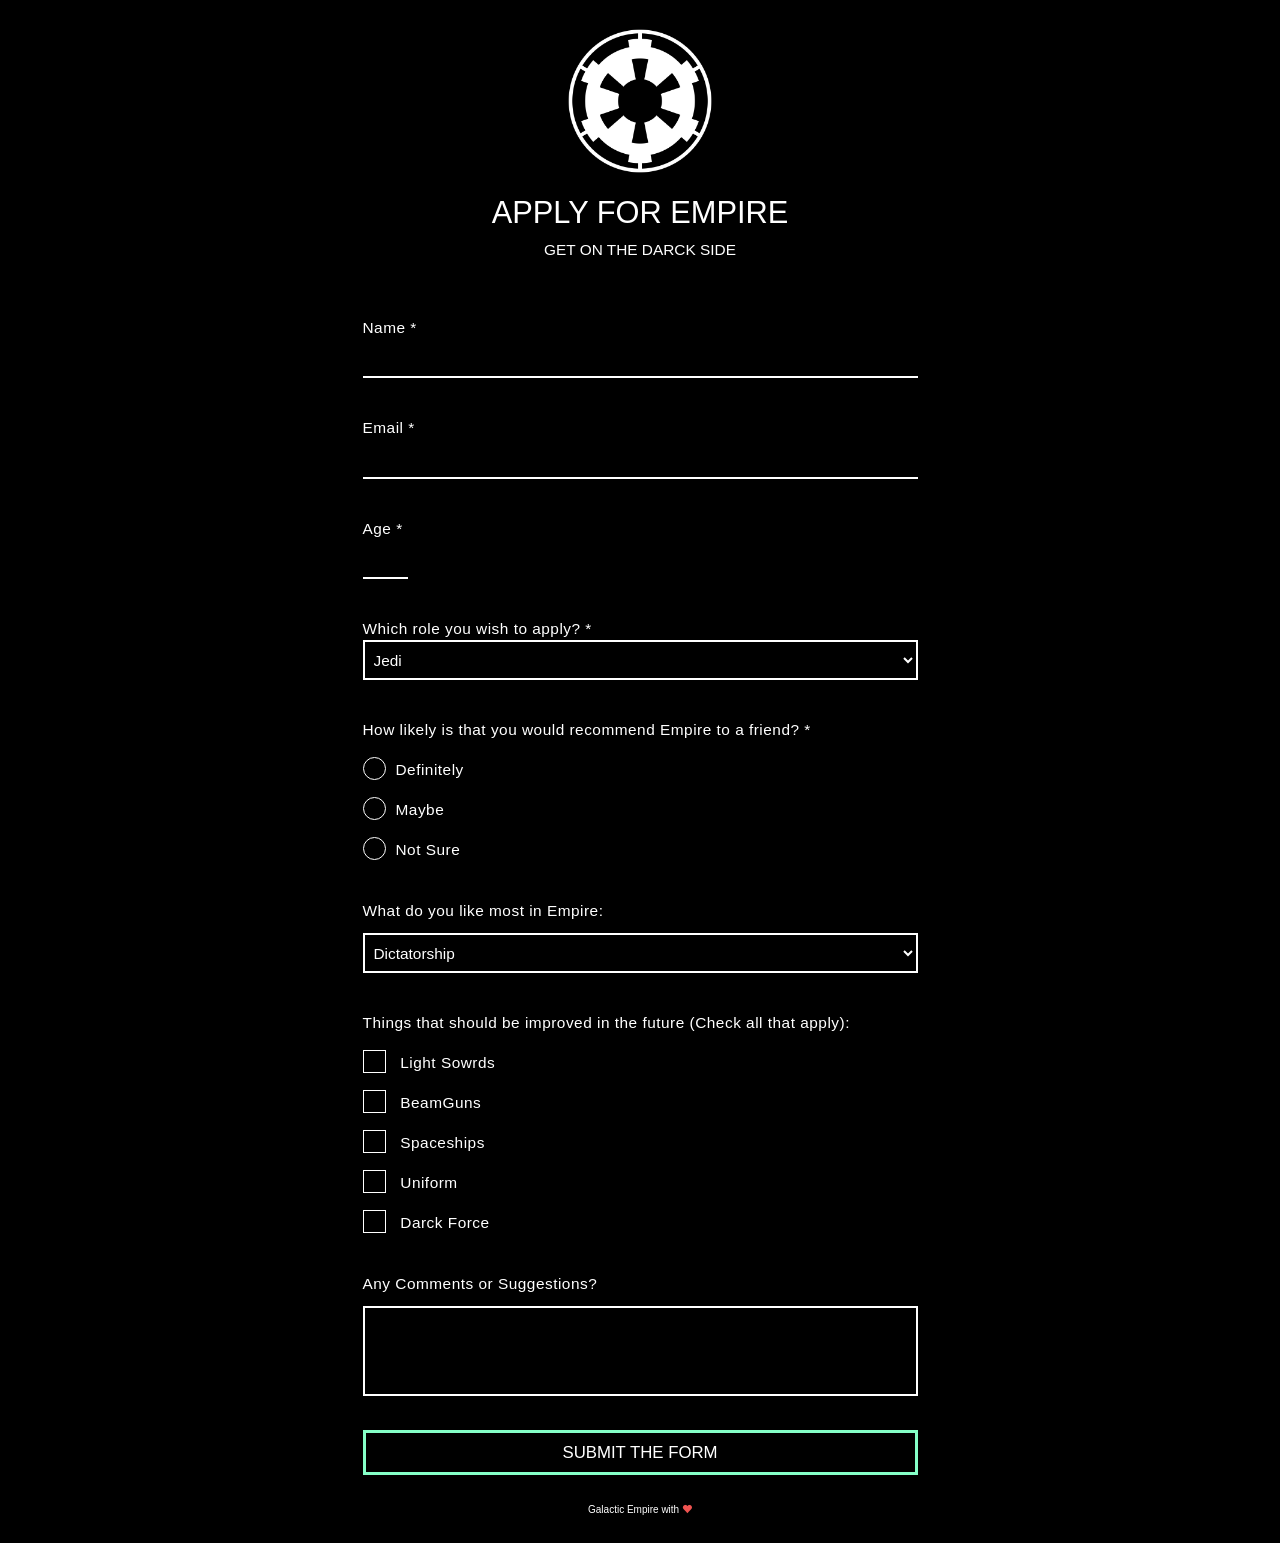
<file: index.html>
<!DOCTYPE html>
<html lang="en" dir="ltr">
  <head>
    <meta charset="utf-8">
    <link rel="stylesheet" href="https://fonts.googleapis.com/css?family=Source+Sans+Pro:200,300,400,600,700">
    <link rel="stylesheet" href="https://fonts.googleapis.com/css?family=Open+Sans:300,400,600,700,800">
    <link rel="stylesheet" href="https://maxcdn.bootstrapcdn.com/bootstrap/3.3.7/css/bootstrap.min.css">
    <link rel="stylesheet" href="form.css">

    <title></title>
  </head>
  <body>
    <main id="main" class="container">
      <div class="row">
        <div class="col-xs-12 col-lg-offset-3 col-lg-6">

          <div class="idiv">
            <img src="logo.png" class="img-responsive" alt="">
          </div>

          <div class="m-b-md text-center">
            <h1 id="title">Apply for Empire</h1>
            <p id="description" class="description text-center">
              GET ON THE DARCK SIDE
            </p>
          </div>

          <form id="survey-form" name="survey-form" action="form.html" method="get">
            <fieldset>
              <label for="name" id="name-label">
                Name *
                <input type="text" id="name" name="name" placeholder="Enter your name (required)" required value="">
              </label>
            </fieldset>

            <fieldset>
              <label for="email" id="email-label">
                Email *
                <input type="email" id="email" placeholder="Enter your email (required)" required name="email" value="">
              </label>
            </fieldset>

            <fieldset>
              <label for="number" id="number-lebel">
                Age *
                <input type="number" id="number" name="number"  min="8" max="112" placeholder="Enter your age (required)" required value="">
              </label>
            </fieldset>

            <fieldset>
              <label for="dropdown">
              Which role you wish to apply? *
              <select class="mt-xs" id="dropdown" name="dropdown">
                <option value="student">Jedi</option>
                <option value="ftlob">Solder</option>
                <option value="ftLerner">Commander</option>
                <option value="notSaying">Pilot</option>
                <option value="other">Other</option>
              </select>
              </label>
            </fieldset>

            <fieldset>
              <div class="labels">
                How likely is that you would recommend Empire to a friend? *
              </div>
              <label for="" class="m-b-xs">
                <input type="radio" name="survey-form-gender" value="definitely">Definitely
              </label>
              <label for="" class="m-b-xs">
                <input type="radio" name="survey-form-gender" value="maybe">Maybe
              </label>
              <label for="" class="m-b-xs">
                <input type="radio" name="survey-form-gender" value="notSure">Not Sure
              </label>
            </fieldset>

            <fieldset>
              <label for="survey-form-like">
                What do you like most in Empire:
                <select id="survey-form-like" name="survey-form-like" class="m-t-xs">
                  <option value="challenges" selected>Dictatorship</option>
                  <option value="projects">War</option>
                  <option value="community">Pew Pew</option>
                  <option value="openSource">Big spheric spaceships</option>
                </select>
              </label>
            </fieldset>

            <fieldset>
               <div class="labels">
                  Things that should be improved in the future (Check all that apply):
               </div>
               <label for="survey-form-improve1" class="m-b-xs">
                 <input type="checkbox" id="survey-form-improve1" value="lightSowrds">
                 Light Sowrds
               </label>
               <label for="survey-form-improve2" class="m-b-xs">
                 <input type="checkbox" id="survey-form-improve2" value="beamGuns">
                 BeamGuns
               </label>
               <label for="survey-form-improve3" class="m-b-xs">
                 <input type="checkbox" id="survey-form-improve3" value="spaceships">
                 Spaceships
               </label>
               <label for="survey-form-improve4" class="m-b-xs">
                 <input type="checkbox" id="survey-form-improve4" value="uniforms">
                 Uniform
               </label>
               <label for="survey-form-improve5" class="m-b-xs">
               <input type="checkbox" id="survey-form-improve5" value="darckForce">
                Darck Force
               </label>
            </fieldset>

            <fieldset>
              <label for="survey-form-suggestions">
                Any Comments or Suggestions?
                <textarea id="survey-form-suggestions" maxlength="194"></textarea>
              </label>
            </fieldset>

            <button id="submit" type="submit" class="btn">Submit the form</button>
          </form>

          <div class="copyright m-t-sm">
            <div><a href="#" title="Galactic Empire">Galactic Empire</a> with <i class="glyphicon glyphicon-heart"></i></div>
         </div>

        </div>
      </div>
    </main>

    <script src="https://code.jquery.com/jquery-3.1.1.min.js" charset="utf-8"></script>
    <script src="https://maxcdn.bootstrapcdn.com/bootstrap/3.3.7/js/bootstrap.min.js" charset="utf-8"></script>
  </body>
</html>
</file>
<file: form.css>
.m-b-xs {
  margin-bottom: 2%;
}
.m-b-md {
  margin-bottom: 10%;
}
.m-t-xs {
  margin-top: 2%;
}
.m-t-sm {
  margin-top: 5%;
}
* {
  outline: 0 !important;
}
body {
  padding: 2% 0;
  background-color: #000;
}
h1 {
  font-family: 'Roboto', sans-serif;
  font-size: 2.2em;
  font-weight: 300;
  color: #fff;
  text-transform: uppercase;
}
p {
  font-family: 'Roboto', sans-serif;
  font-size: 1.1em;
  font-weight: 300;
  color: #fff;
}
a {
  color: #fff;
}
a:hover {
  text-decoration: none;
  color: #fff;
}
.idiv{
  margin: auto;
}
img {
  max-height: 150px;
  margin: auto;
}
#survey-form label, #survey-form .labels {
  display: block;
  margin-bottom: 2%;
  font-family: 'Roboto', sans-serif;
  font-size: 1.1em;
  font-weight: 300;
  color: #fff;
  letter-spacing: 0.5px;
}
#survey-form input::-webkit-input-placeholder {
  color: transparent !important;
}
#survey-form input::-moz-placeholder {
  color: transparent !important;
}
#survey-form input:-ms-input-placeholder {
  color: transparent !important;
}
#survey-form input:-moz-placeholder {
  color: transparent !important;
}
#survey-form input, #survey-form select {
  display: block;
  width: 100%;
  overflow: hidden;
  outline: none;
  border: 2px solid #fff;
}
#survey-form input {
  margin-top: 1.5%;
  padding: 0 0 5px 0;
  background: transparent;
  border: none;
  outline: none;
  border-bottom: 2px solid #fff;
  font-size: 1.1em;
  font-weight: 300;
  color: #fff;
}
#survey-form input:focus {
  border-color: #fff;
}
#survey-form [type="checkbox"], #survey-form [type="radio"] {
  display: inline-block;
  width: auto;
  margin: 0px 10px 0 0;
}
#survey-form [type="checkbox"], #survey-form [type="radio"] {
  display: inline-block;
  margin: 0 10px 0 0 !important;
  position: relative;
  top: 5px;
  right: 0;
  bottom: 0;
  left: 0;
  -webkit-appearance: none;
  -moz-appearance: none;
  -ms-appearance: none;
  -o-appearance: none;
  appearance: none;
  height: 23px;
  width: 23px;
  transition: all 0.15s ease-out 0s;
  background: #000;
  color: #fff;
  cursor: pointer;
  outline: none;
  z-index: 1000;
  border: 1px solid #fff;
}
#survey-form [type="checkbox"]:hover, #survey-form [type="radio"]:hover {
  border-color: #fff;
}
#survey-form [type="checkbox"]:checked:before, #survey-form [type="radio"]:checked:before {
  display: inline-block;
  height: 21px;
  width: 21px;
  position: relative;
  left: 0;
  bottom: 0;
  content: "\e014";
  text-align: center;
  font-family: 'Glyphicons Halflings';
  line-height: 20px;
  font-size: 15px;
  color: #fff;
}
#survey-form [type="checkbox"]:focus, #survey-form [type="radio"]:focus {
  outline: none;
  border-color: #fff;
}
#survey-form [type="radio"] {
  border-radius: 50%;
}
#survey-form [type="radio"]:after {
  border-radius: 50%;
}
#survey-form [type=number] {
  width: 45px;
}
#survey-form [type=number]::-webkit-inner-spin-button, #survey-form [type=number]::-webkit-outer-spin-button {
  -webkit-appearance: none;
  -moz-appearance: none;
  appearance: none;
  margin: 0;
}
#survey-form select {
  height: 40px;
  padding-left: 5px;
  background-color: #000;
  border: 2px solid #fff;
  color: #fff;
}
#survey-form select option {
  padding: 5px 10px;
  font-weight: 300;
  cursor: pointer;
}
#survey-form select option:hover {
  background-color: #fff;
}
#survey-form textarea {
  resize: none;
  margin-top: 2%;
  padding: 10px 10px 0px 20px;
  width: 100%;
  height: 90px;
  color: #fff;
  background-color: #000;
  border: 2px solid #fff;
}
#survey-form .btn {
  display: inline-block;
  position: relative;
  width: 100%;
  margin: 3% 0 0 0;
  height: 45px;
  text-transform: uppercase;
  text-decoration: none;
  cursor: pointer;
  border: 3px solid #85ffc7;
  border-radius: 0;
  font-weight: 500;
  font-size: 1.2em;
  color: #fff;
  text-align: center;
  background: none;
  transition: color 0.25s ease;
}
#survey-form .btn:after {
  position: absolute;
  content: '';
  top: 0;
  left: 0;
  width: 0;
  height: 100%;
  background-color: #fff;
  transform-origin: left;
  transition: width 0.5s ease;
  z-index: -1;
}
#survey-form .btn:hover {
  color: #000;
}
#survey-form .btn:hover:after {
  width: 100%;
}
#survey-form fieldset {
  margin: 5% 0 0 0;
}
.copyright {
  text-align: center;
  font-size: 10px;
  color: #fff;
}
.copyright i {
  color: #ef5350;
}
@media only screen and (max-width: 600px) {
  body {
    padding: 8% 0;
  }
}
</file>
